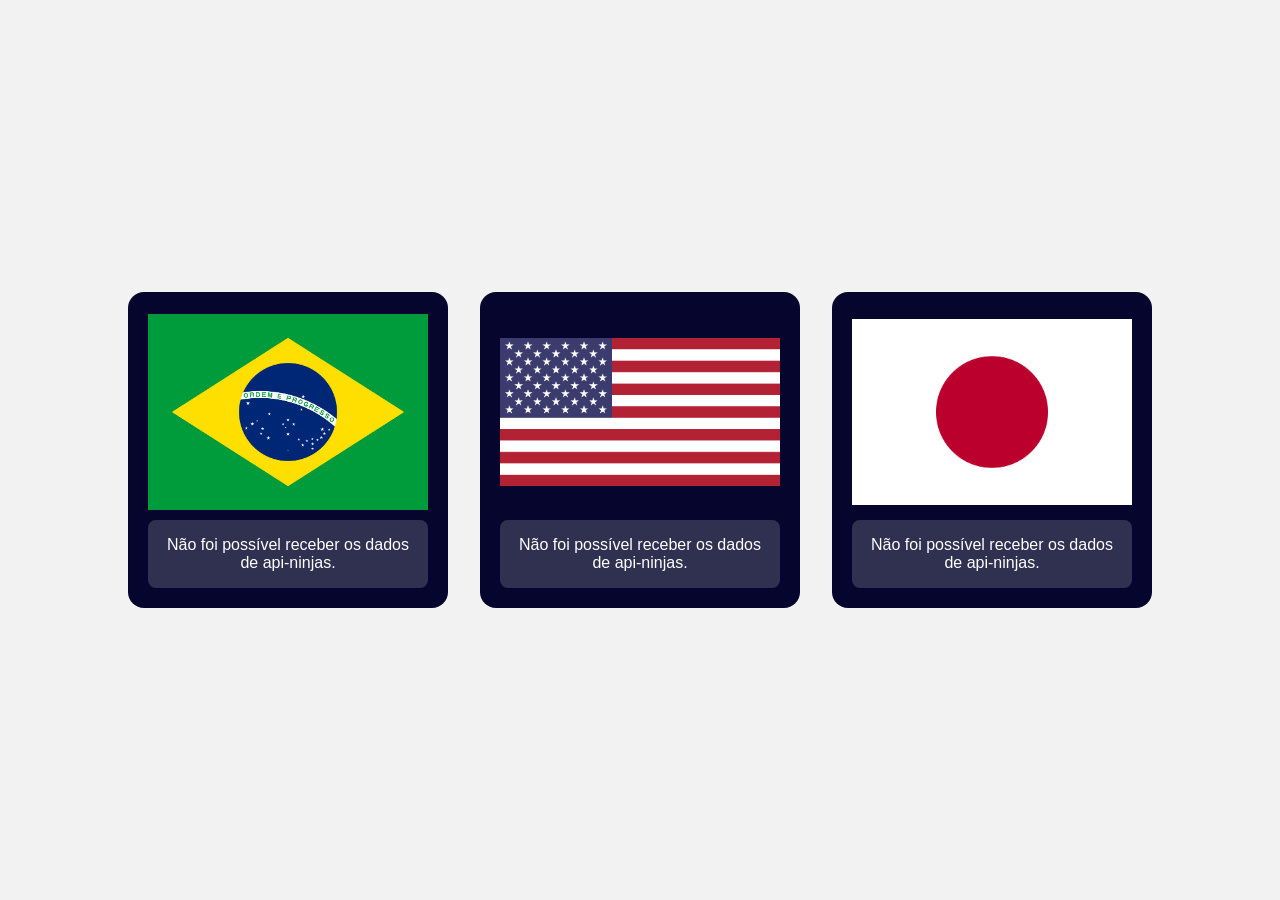
<file: 2_semestre/web_mobile/aplicando_aula5/index.html>
<!DOCTYPE html>
<html lang="pt-br">
    <head>
        <meta charset="UTF-8" />
        <meta name="viewport" content="width=device-width, initial-scale=1.0" />
        <title>Dados da Pandemia</title>
        <link rel="stylesheet" href="./css/styles.css" />
    </head>
    <body>
        <article class="container" id="Brazil">
            <img src="./img/Bandeira-do-Brasil.png" alt="bandeira do Brasil" />
        </article>

        <article class="container" id="United States">
            <img src="./img/Bandeira-do-USA.png" alt="bandeira dos Estados Unidos" />
        </article>

        <article class="container" id="Japan">
            <img src="./img/Bandeira-do-Japao.png" alt="bandeira do Japão" />
        </article>

        <script src="./js/api.js" type="text/javascript"></script>
    </body>
</html>
</file>
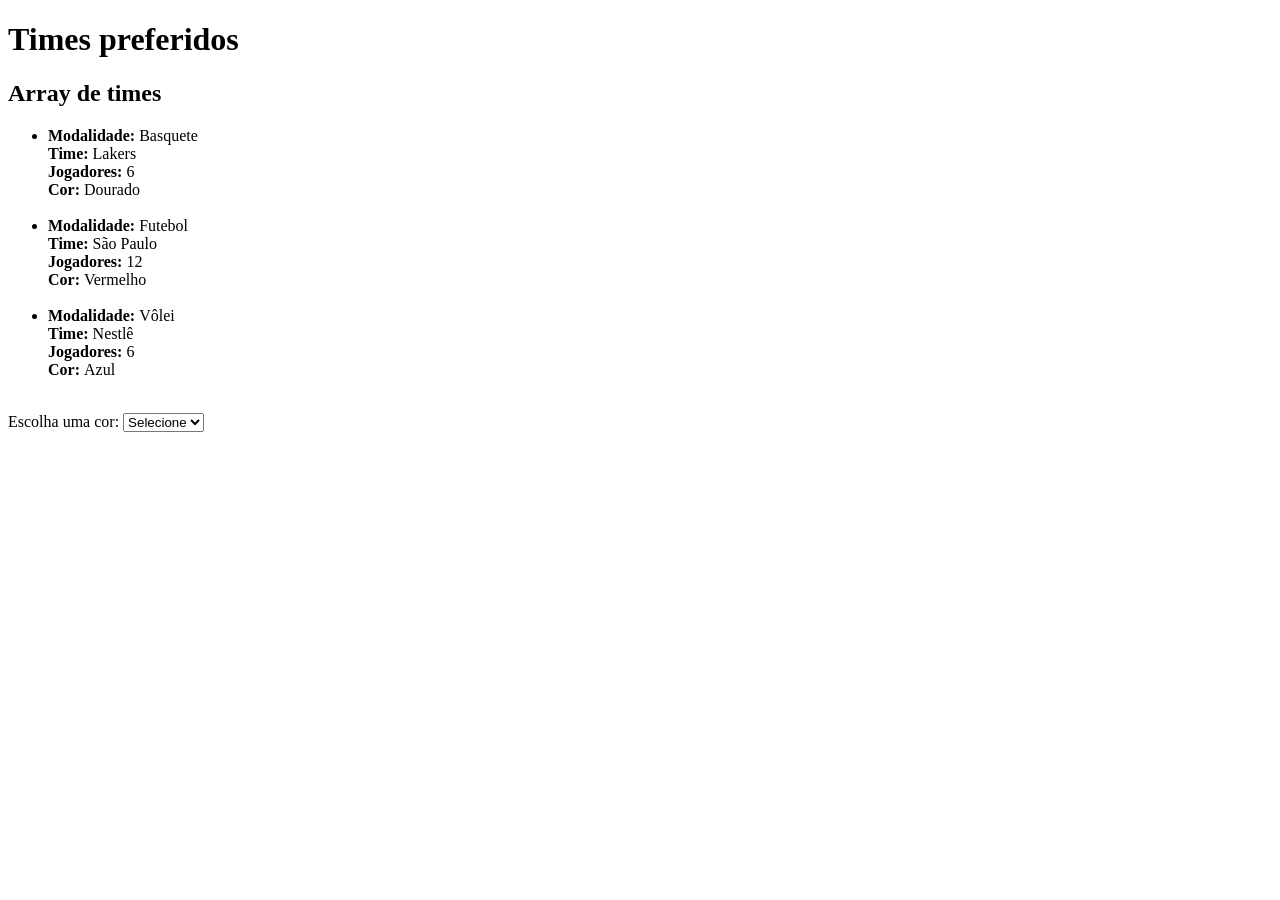
<file: 1 semestre/Fundamentos de Web/aplicando.html>
<!DOCTYPE html>
    <html>
        <head>
            <meta charset="utf-8">
            <title>Times preferidos</title>
            <script>
                const times = [
                    {modalidade:"Basquete", nome:"Lakers", qtdeJogadores: 6, cor: "Dourado"},
                    {modalidade:"Futebol", nome:"São Paulo", qtdeJogadores: 12, cor: "Vermelho"},
                    {modalidade:"Vôlei", nome:"Nestlê", qtdeJogadores: 6, cor: "Azul"}                
                ];    
            </script>
            <style>        
                span.negrito {
                  font-weight: bold;
                }            
                </style>
        <body>
            <h1>Times preferidos</h1>
            <script>
                document.write("<h2>Array de times</h2>");
                document.write("<ul>");
                for (var i = 0; i < times.length; i++) {
                    document.write("<li>");
                    document.write("<span class='negrito'>Modalidade: </span>" + times[i].modalidade + "<br>");
                    document.write("<span class='negrito'>Time: </span>" + times[i].nome + "<br>");
                    document.write("<span class='negrito'>Jogadores: </span>" + times[i].qtdeJogadores + "<br>");
                    document.write("<span class='negrito'>Cor: </span>"+ times[i].cor + "<br>");
                    document.write("</li><br>")
                }
                document.write("</ul>");  
            </script>
            <label for="cor">Escolha uma cor:</label>
            <select id="cores" onchange="mostrarTimeSelecionado()">
                <option value="nenhuma">Selecione</option>
                <option value="dourado">Dourado</option>
                <option value="vermelho">Vermelho</option>
                <option value="azul">Azul</option>
            </select>
            <div id="timeSelecionado"></div>
            <script>
                function mostrarTimeSelecionado() {
                    const select = document.getElementById("cores");
                    const timeSelecionado = select.options[select.selectedIndex].value; 
                    const div = document.getElementById("timeSelecionado");               
                    if (timeSelecionado === "dourado") {
                        div.innerHTML = "<br><span class='negrito'>Modalidade: </span>" + times[0].modalidade + "<br>" +
                                        "<span class='negrito'>Time: </span>" + times[0].nome + "<br>" +
                                        "<span class='negrito'>Jogadores: </span>" + times[0].qtdeJogadores + "<br>" +
                                        "<span class='negrito'>Cor: </span>"+ times[0].cor + "<br>" +
                                        "<img src='lakers.png'>";
                    } else if (timeSelecionado === "vermelho") {
                        div.innerHTML = "<br><span class='negrito'>Modalidade: </span>" + times[1].modalidade + "<br>" +
                                        "<span class='negrito'>Time: </span>" + times[1].nome + "<br>" +
                                        "<span class='negrito'>Jogadores: </span>" + times[1].qtdeJogadores + "<br>" +
                                        "<span class='negrito'>Cor: </span>"+ times[1].cor + "<br>" +
                                        "<img src='saopaulo.png'>";
                    } else if (timeSelecionado === "azul") {
                        div.innerHTML = "<br><span class='negrito'>Modalidade: </span>" + times[2].modalidade + "<br>" +
                                        "<span class='negrito'>Time: </span>" + times[2].nome + "<br>" +
                                        "<span class='negrito'>Jogadores: </span>" + times[2].qtdeJogadores + "<br>" +
                                        "<span class='negrito'>Cor: </span>"+ times[2].cor + "<br>" +
                                        "<img src='nestle.png'>";
                    } else {
                        div.innerHTML = "<br><span class='negrito'>Escolha uma cor!</span>"
                    }
                }
            </script>
        </body>
    </html>
</file>
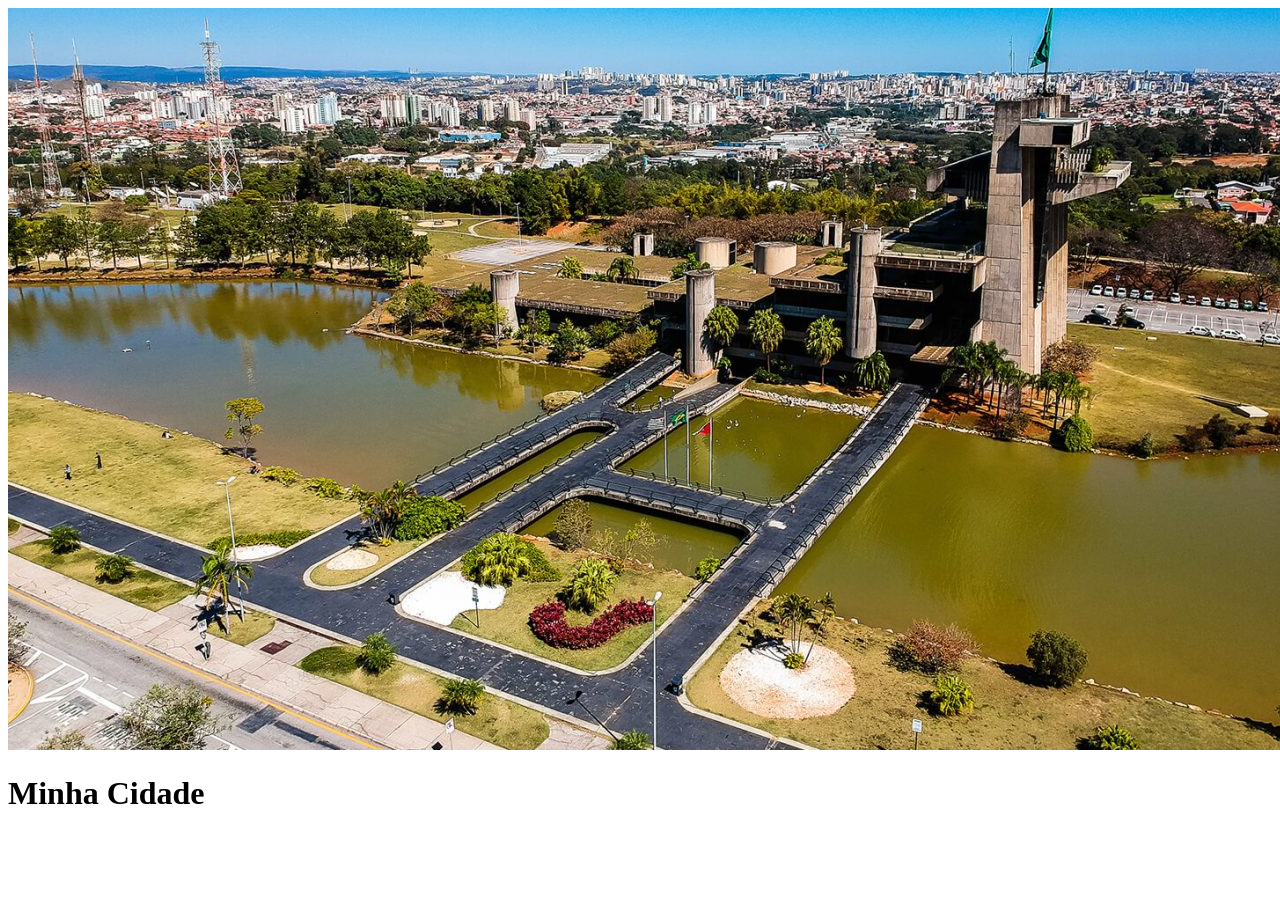
<file: 1 semestre/Fundamentos de Web/praticando_7_1.html>
<!DOCTYPE html>
	<html>
	<!--1.    Faça um script em que apareça uma mensagem na tela com a seguinte pergunta: 
	“Você mora na cidade de São Paulo?” Se sim, carregar uma imagem qualquer de São Paulo; caso contrário, a imagem da sua cidade. -->
		<head>
			<title>Minha Cidade</title>
			<script>
				let cidade = prompt("Você mora na cidade de São Paulo?");
				if (cidade == "sim" || cidade == "Sim" || cidade == "SIM") {
					document.write('<img src="sampa.jpg">');
				} else {
					document.write('<img src="sorocaba.jpg">')
				}
			</script>
	</head>
	<body>
		<h1>Minha Cidade</h1>
	</body>
	</html>
</file>
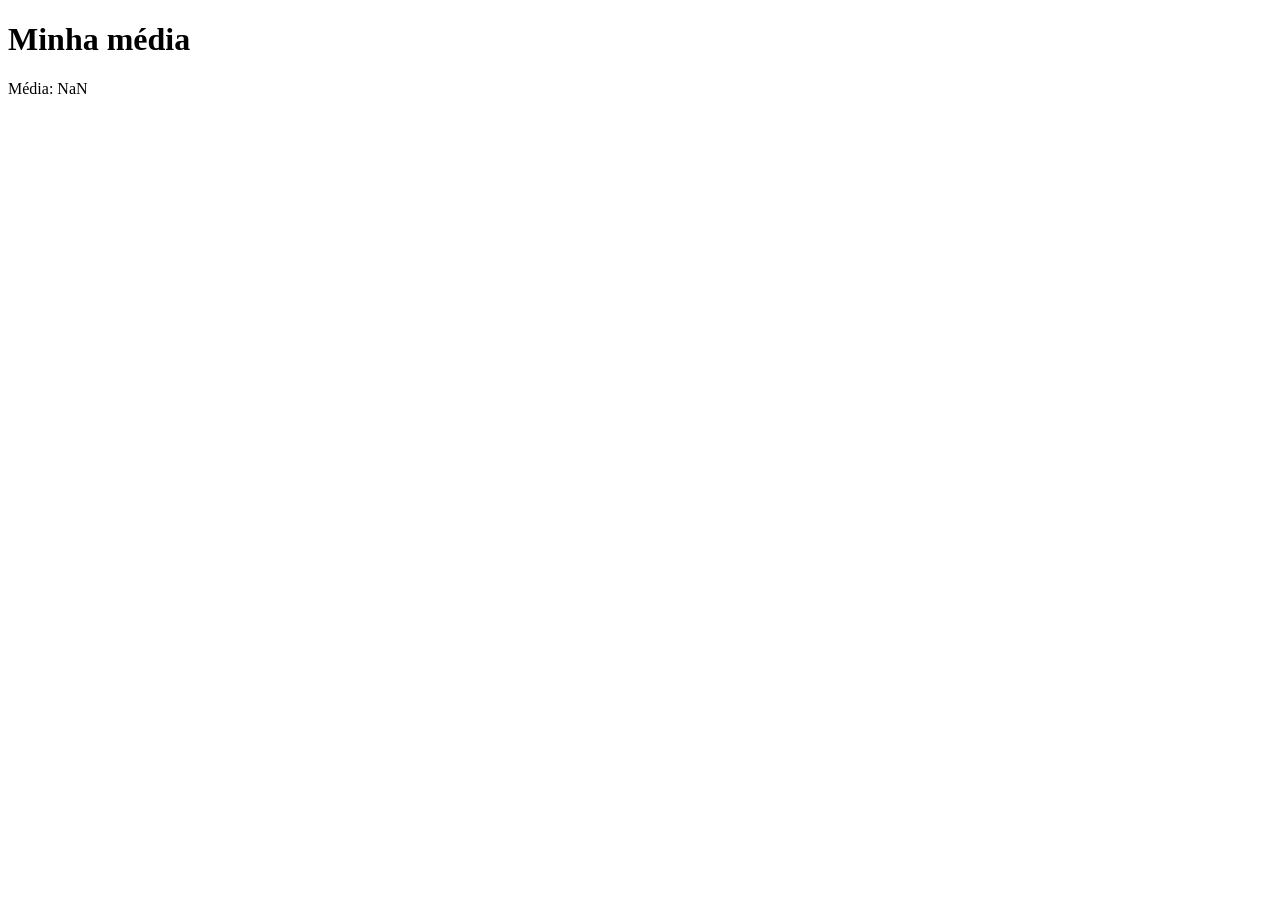
<file: 1 semestre/Fundamentos de Web/praticando_7_2.html>
<!DOCTYPE html>
    <html>
    <!--2.    Faça um script em que o usuário entre com quatro notas, em uma caixa de diálogo. 
    Em seguida, crie uma lista e exiba as notas também com caixa de diálogo. Calcule a média e exiba na página. -->
        <head>
            <meta charset="utf-8">
            <title>Sua média</title>
            <script>
                function mediaNotas(array) {
                    let soma = 0;
                    for (let j = 0; j < array.length; j++) {
                        soma += array[j];
                    }
                    let media = soma / array.length;
                    return media;
                }        
            </script>
    </head>
    <body>
        <h1>Minha média</h1>
        <script>
            let notas = [];
                for (let i = 0; i < 4; i++) {
                    notas[i] = parseFloat(prompt("Insira a nota " + (i+1)));
                }
            alert("Notas: " + notas.join(", "));
            document.write('Média: ', mediaNotas(notas));            
        </script>
    </body>
    </html>
</file>
<file: 2_semestre/web_mobile/aplicando_aula5/css/styles.css>
* {
    box-sizing: border-box;
    margin: 0;
    padding: 0;
}

html {
    height: 100%;
}

body {
    font-family: Arial, sans-serif;
    margin: 0;
    padding: 1rem;
    gap: 2rem;
    background-color: hsl(0, 0%, 95%);
    display: flex;
    flex-wrap: wrap;
    width: 100%;
    align-items: center;
    justify-content: center;
    min-height: 100%;
    color: #ffffff;
}

.container {
    display: flex;
    flex-direction: column;
    background: hsl(240, 80%, 10%);
    border-radius: 1rem;
    align-items: center;
    padding: 20px;
    position: relative;
    gap: 0.5rem;
    width: 20rem;
}

.container img {
    object-fit: contain;
    height: 200px;
    width: 100%;
}

.infoContainer {
    background-color: rgba(221, 221, 221, 0.2);
    border-radius: 8px;
    padding: 1rem;
    text-align: center;
    width: 100%;
    gap: 1rem;
    display: flex;
    flex-direction: column;
    justify-content: center;
}

.infoContainer .percentBar {
    width: 100%;
    height: 1rem;
    background-color: hsl(204, 70%, 53%);
    position: relative;
    overflow: hidden;
    border-radius: 5px;
}

.infoContainer .percentLabels {
    display: flex;
    justify-content: space-between;
}

.infoContainer .percentBarRed {
    height: 100%;
    background-color: hsl(6, 78%, 57%);
    position: absolute;
    top: 0;
    left: 0;
}

.infoContainer .percentDescription {
    margin-top: 0.25rem;
    color: hsl(6, 78%, 57%);
}
</file>
